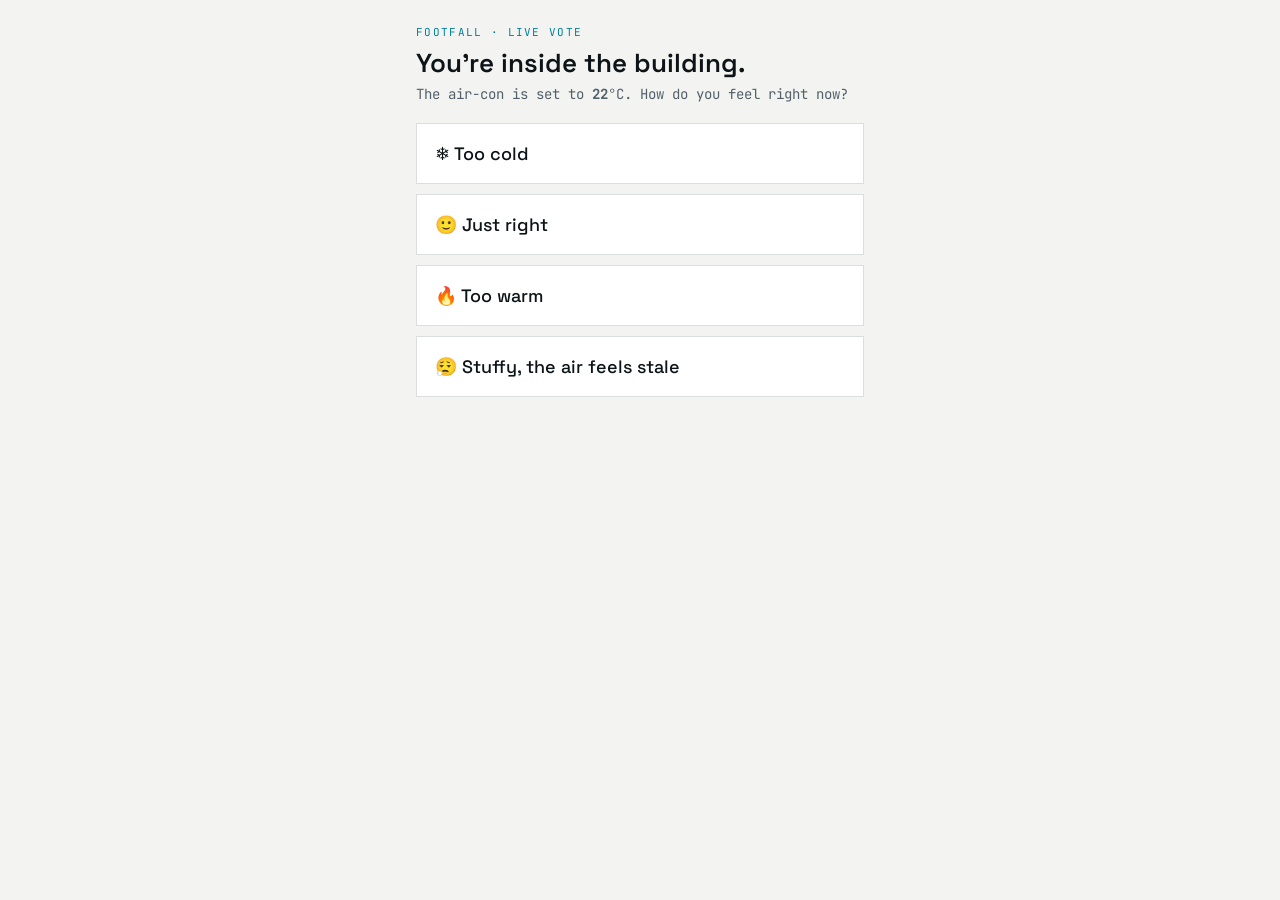
<file: equilibria/vote.html>
<!doctype html>
<html lang="en">
<head>
  <meta charset="utf-8">
  <meta name="viewport" content="width=device-width, initial-scale=1">
  <title>Footfall Vote</title>
  <link rel="preconnect" href="https://fonts.googleapis.com">
  <link rel="stylesheet" href="https://fonts.googleapis.com/css2?family=JetBrains+Mono:wght@400;500&family=Space+Grotesk:wght@500;600&display=swap">
  <style>
    :root { --bg: #0b0e10; --panel: #151a1e; --ink: #e6ecef; --muted: #8a959c; --line: rgba(255,255,255,.12); --accent: #00e5ff; --on-accent: #001417; color-scheme: dark; }
    @media (prefers-color-scheme: light) {
      :root { --bg: #f3f4f1; --panel: #ffffff; --ink: #0d1418; --muted: #52606a; --line: rgba(13,20,24,.14); --accent: #007f99; --on-accent: #ffffff; color-scheme: light; }
    }
    * { box-sizing: border-box; }
    body { margin: 0; background: var(--bg); color: var(--ink); font: 14px/1.5 'JetBrains Mono', monospace; min-height: 100vh; }
    main { max-width: 480px; margin: 0 auto; padding: 24px 16px 40px; }
    .tag { color: var(--accent); font-size: 11px; letter-spacing: .12em; text-transform: uppercase; }
    h1 { font: 600 26px/1.15 'Space Grotesk', sans-serif; margin: 8px 0 6px; }
    p { color: var(--muted); margin: 0 0 18px; }
    .step[hidden] { display: none; }
    .choices { display: grid; gap: 10px; }
    .choices.two { grid-template-columns: 1fr 1fr; }
    button { font: 500 18px 'Space Grotesk', sans-serif; padding: 18px; border: 1px solid var(--line); background: var(--panel); color: var(--ink); cursor: pointer; text-align: left; }
    button:active, button.picked { border-color: var(--accent); background: var(--accent); color: var(--on-accent); }
    .big { font-size: 40px; text-align: center; margin: 30px 0 10px; }
    .link { background: none; border: 0; color: var(--accent); font: 12px 'JetBrains Mono', monospace; padding: 0; text-decoration: underline; }
    .err { color: #ff4d4d; font-size: 12px; min-height: 18px; }
  </style>
</head>
<body>
  <main>
    <div class="tag">Footfall · live vote</div>
    <section class="step" id="s1">
      <h1>You're inside <span id="bName">the building</span>.</h1>
      <p>The air-con is set to <b id="temp">22</b>°C. How do you feel right now?</p>
      <div class="choices">
        <button data-feel="cold">❄ Too cold</button>
        <button data-feel="ok">🙂 Just right</button>
        <button data-feel="warm">🔥 Too warm</button>
        <button data-feel="stuffy">😮‍💨 Stuffy, the air feels stale</button>
      </div>
    </section>
    <section class="step" id="s2" hidden>
      <h1>One trade-off.</h1>
      <p>Would you accept <b>25.5°C with a quiet ceiling fan</b> if it cut this building's emissions by <b id="save">1,000</b> tonnes of CO₂ a year?</p>
      <div class="choices two">
        <button data-accept="true">Yes</button>
        <button data-accept="false">No</button>
      </div>
    </section>
    <section class="step" id="s3" hidden>
      <div class="big">✓</div>
      <h1>Thanks. Look at the big screen.</h1>
      <p>Your vote is live. You can change it any time.</p>
      <button class="link" id="again">Change my vote</button>
    </section>
    <div class="err" id="err"></div>
  </main>
  <script>
    const q = new URLSearchParams(location.search);
    const topic = q.get('s');
    document.getElementById('bName').textContent = q.get('b') || 'the building';
    document.getElementById('temp').textContent = q.get('t') || '22';
    document.getElementById('save').textContent = Number(q.get('save') || 1000).toLocaleString('en-SG');

    let id;
    try { id = localStorage.getItem('eq-voter'); } catch (e) { /* storage unavailable */ }
    if (!id) {
      id = Math.random().toString(36).slice(2, 12);
      try { localStorage.setItem('eq-voter', id); } catch (e) { /* storage unavailable */ }
    }

    const show = n => ['s1', 's2', 's3'].forEach((s, k) => { document.getElementById(s).hidden = k !== n; });
    const err = document.getElementById('err');

    async function send(payload) {
      if (!topic) { err.textContent = 'This link is missing its session code. Scan the QR code again.'; return false; }
      try {
        const res = await fetch(`https://ntfy.sh/${encodeURIComponent(topic)}`, { method: 'POST', body: JSON.stringify({ id, ...payload }) });
        if (!res.ok) throw new Error(res.status);
        err.textContent = '';
        return true;
      } catch (e) {
        err.textContent = 'Could not send your vote. Check your connection and tap again.';
        return false;
      }
    }

    document.querySelectorAll('[data-feel]').forEach(b => b.addEventListener('click', async () => {
      b.classList.add('picked');
      if (await send({ feel: b.dataset.feel })) show(1);
      b.classList.remove('picked');
    }));
    document.querySelectorAll('[data-accept]').forEach(b => b.addEventListener('click', async () => {
      b.classList.add('picked');
      if (await send({ accept: b.dataset.accept === 'true' })) show(2);
      b.classList.remove('picked');
    }));
    document.getElementById('again').addEventListener('click', () => show(0));
  </script>
</body>
</html>
</file>
